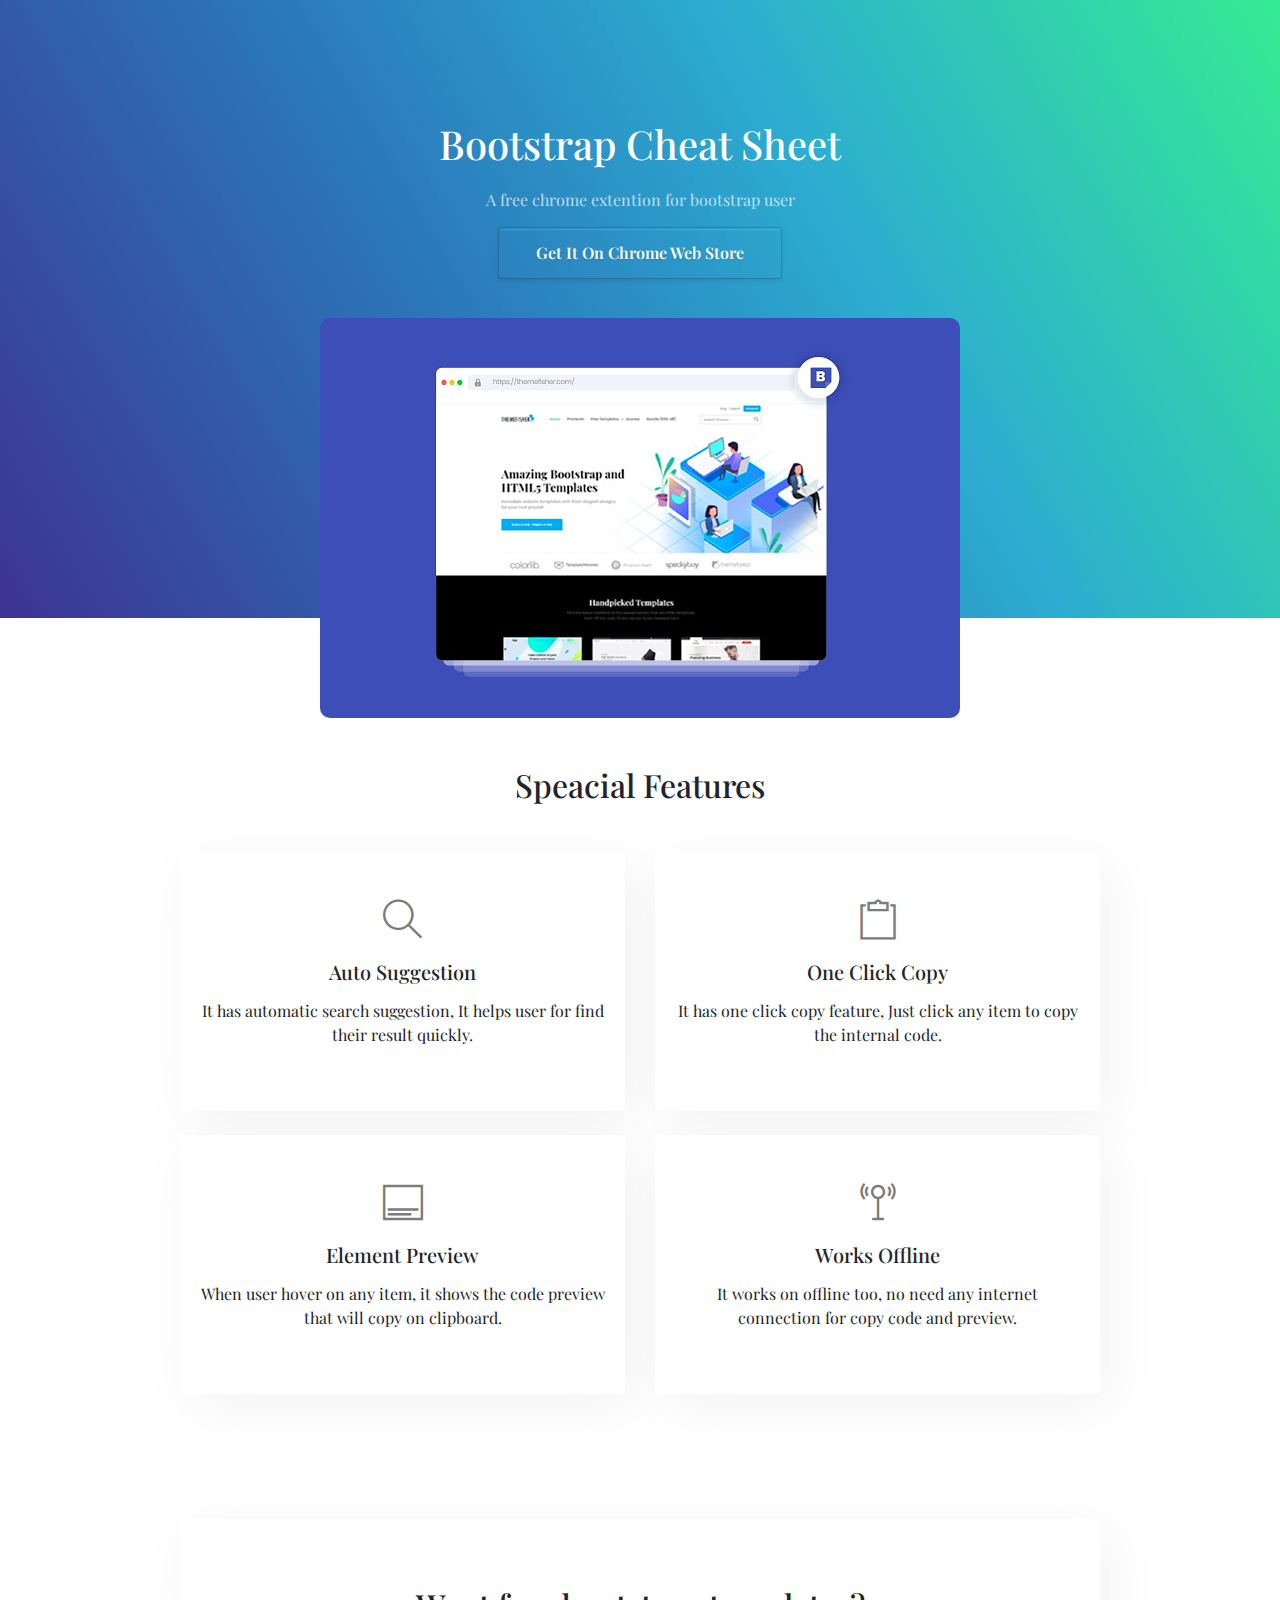
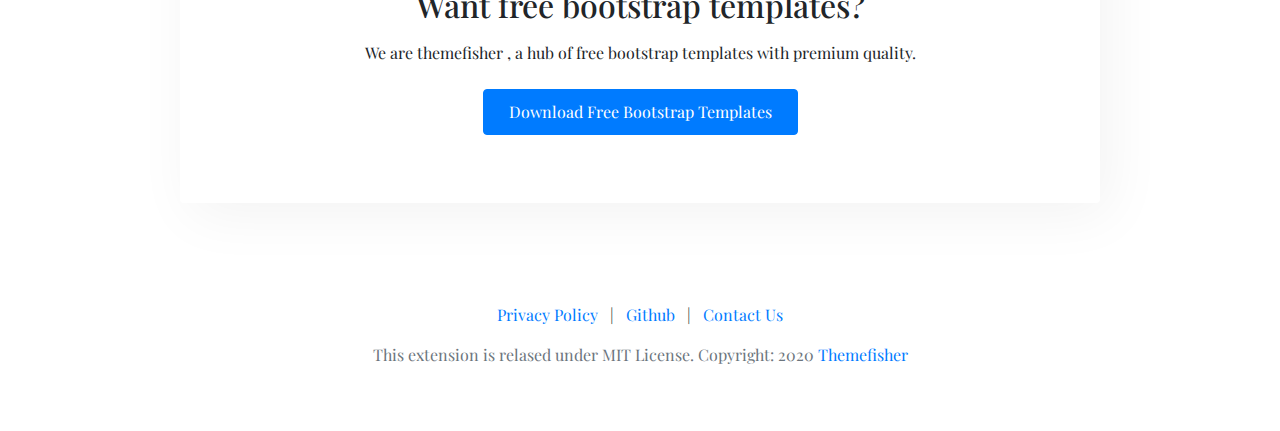
<file: index.html>
<!DOCTYPE html>
<html lang="en">

<head>
  <!-- TITLE OF SITE -->
  <title>Bootstrap CheatSheet</title>

  <!-- Meta -->
  <meta charset="utf-8">
  <meta name="description" content="bootstrap-cheatsheet" />
  <meta name="viewport" content="width=device-width, initial-scale=1, maximum-scale=1">

  <!-- FAV AND TOUCH ICONS   -->
  <link rel="icon" href="images/favicon.ico">
  <link rel="stylesheet" href="src/bootstrap/bootstrap.min.css">
  <link rel="stylesheet" href="src/themify-icons/themify-icons.css">
  <link rel="stylesheet" href="src/css/style.css">
</head>

<body>
  <header class="header text-center">
    <div class="container">
      <div class="row">
        <div class="col-12">
          <h1 class="title">Bootstrap Cheat Sheet</h1>
          <p>A free chrome extention for bootstrap user</p>
          <a target="_blank"
            href="https://chrome.google.com/webstore/detail/bootstrap-cheat-sheet/lanliecenanefppjlabfgnaahgmingdi"
            class="btn btn-transparent">Get It on chrome web store</a>
          <img class="thumb img-fluid" src="src/thumb.jpg" alt="">
          <!-- <iframe width="560" height="315" src="https://www.youtube.com/embed/F__Id3ke16E" frameborder="0"
            allow="accelerometer; autoplay; encrypted-media; gyroscope; picture-in-picture" allowfullscreen></iframe> -->
        </div>
      </div>
    </div>
  </header>

  <section class="section mt-5 pb-0">
    <div class="container">
      <div class="row">
        <div class="col-12 text-center">
          <h2 class="mb-5">Speacial Features</h2>
        </div>
        <div class="col-lg-10 mx-auto">
          <div class="row">

            <div class="col-sm-6 mb-4">
              <div class="card text-center">
                <div class="card-body py-5">
                  <i class="ti-search card-icon"></i>
                  <h4 class="card-title">Auto Suggestion</h4>
                  <p class="card-content">It has automatic search suggestion, It helps user for find their result
                    quickly.
                  </p>
                </div>
              </div>
            </div>
            <div class="col-sm-6 mb-4">
              <div class="card text-center">
                <div class="card-body py-5">
                  <i class="ti-clipboard card-icon"></i>
                  <h4 class="card-title">One Click Copy</h4>
                  <p class="card-content">It has one click copy feature, Just click any item to copy the internal code.
                  </p>
                </div>
              </div>
            </div>
            <div class="col-sm-6 mb-4">
              <div class="card text-center">
                <div class="card-body py-5">
                  <i class="ti-layout-media-overlay card-icon"></i>
                  <h4 class="card-title">Element Preview</h4>
                  <p class="card-content">When user hover on any item, it shows the code preview that will copy on
                    clipboard.
                  </p>
                </div>
              </div>
            </div>
            <div class="col-sm-6 mb-4">
              <div class="card text-center">
                <div class="card-body py-5">
                  <i class="ti-signal card-icon"></i>
                  <h4 class="card-title">Works Offline</h4>
                  <p class="card-content">It works on offline too, no need any internet connection for copy code and
                    preview.
                  </p>
                </div>
              </div>
            </div>
          </div>
        </div>
      </div>
    </div>
  </section>

  <section class="section text-center">
    <div class="container">
      <div class="row">
        <div class="col-lg-10 mx-auto">
          <div class="card py-5 px-md-5">
            <div class="card-body">
              <h2 class="mb-3">Want free bootstrap templates?</h2>
              <p class="mb-4">We are themefisher , a hub of free bootstrap templates with premium quality.</p>
              <a target="_blank" href="https://themefisher.com/free-bootstrap-templates"
                class="btn btn-primary">Download Free Bootstrap templates</a>
            </div>
          </div>
        </div>
      </div>
    </div>
  </section>

  <footer class="text-center pb-5">
    <div class="container">
      <ul class="list-inline">
        <li class="list-inline-item"><a href="privacy-policy.html">Privacy Policy</a></li>
        <li class="list-inline-item">|</li>
        <li class="list-inline-item"><a href="https://github.com/themefisher/bootstrap-cheatsheet-extension">Github</a></li>
        <li class="list-inline-item">|</li>
        <li class="list-inline-item"><a href="https://themefisher.com/contact/">Contact Us</a></li>
      </ul>
      <p class="text-muted">This extension is relased under MIT License. Copyright: 2020 <a
          href="https://themefisher.com">Themefisher</a>
      </p>
    </div>
  </footer>
</body>

</html>
</file>
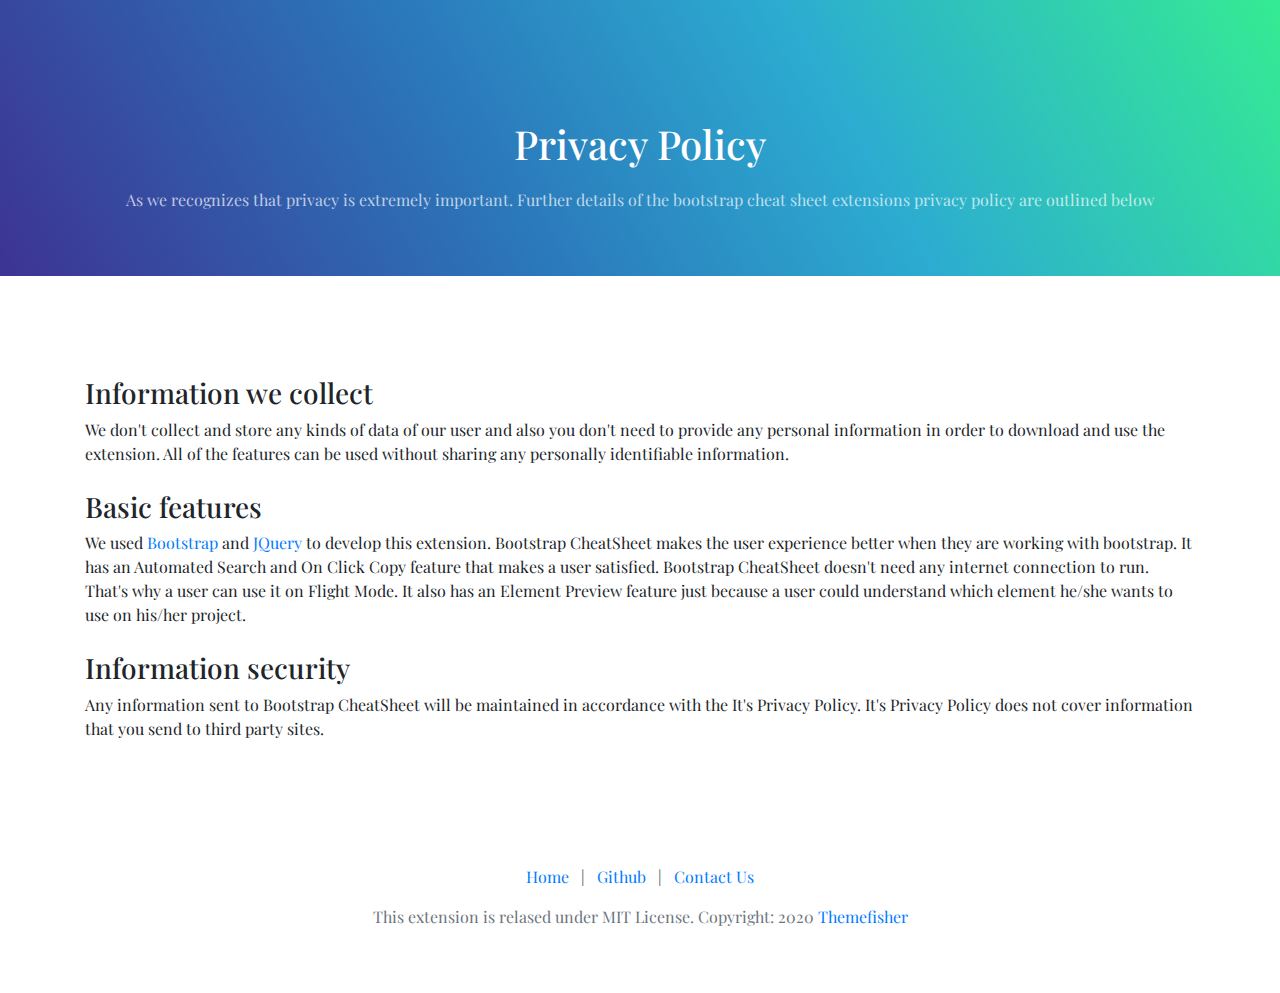
<file: privacy-policy.html>
<!DOCTYPE html>
<html lang="en">

<head>
  <!-- TITLE OF SITE -->
  <title>Bootstrap CheatSheet</title>

  <!-- Meta -->
  <meta charset="utf-8">
  <meta name="description" content="bootstrap-cheatsheet" />
  <meta name="viewport" content="width=device-width, initial-scale=1, maximum-scale=1">

  <!-- FAV AND TOUCH ICONS   -->
  <link rel="icon" href="images/favicon.ico">
  <link rel="stylesheet" href="src/bootstrap/bootstrap.min.css">
  <link rel="stylesheet" href="src/themify-icons/themify-icons.css">
  <link rel="stylesheet" href="src/css/style.css">
</head>

<body>
  <header class="header text-center pb-5">
    <div class="container">
      <div class="row">
        <div class="col-12">
          <h1 class="title">Privacy Policy</h1>
          <p>As we recognizes that privacy is extremely important. Further details of the bootstrap cheat sheet extensions privacy policy are outlined below</p>
        </div>
      </div>
    </div>
  </header>

  <section class="section">
    <div class="container">
      <div class="mb-4">
        <h3>Information we collect</h3>
        <p>We don't collect and store any kinds of data of our user and also you don't need to provide any personal information in order to download and use the extension. All of the features can be used without sharing any personally identifiable information.</p>
      </div>

      <div class="mb-4">
        <h3>Basic features</h3>
        <p>We used <a href="https://getbootstrap.com/">Bootstrap</a> and <a href="https://jquery.com/">JQuery</a> to develop this extension. Bootstrap CheatSheet makes the user experience better when they are working with bootstrap. It has an Automated Search and On Click Copy feature that makes a user satisfied. Bootstrap CheatSheet doesn't need any internet connection to run. That's why a user can use it on Flight Mode. It also has an Element Preview feature just because a user could understand which element he/she wants to use on his/her project.</p>
      </div>

      <div class="mb-4">
        <h3>Information security</h3>
        <p>Any information sent to Bootstrap CheatSheet will be maintained in accordance with the It's Privacy Policy. It's Privacy Policy does not cover information that you send to third party sites.</p>
      </div>
    </div>
  </section>

  <footer class="text-center pb-5">
    <div class="container">
      <ul class="list-inline">
        <li class="list-inline-item"><a href="index.html">Home</a></li>
        <li class="list-inline-item">|</li>
        <li class="list-inline-item"><a href="https://github.com/themefisher/bootstrap-cheatsheet-extension">Github</a>
        </li>
        <li class="list-inline-item">|</li>
        <li class="list-inline-item"><a href="https://themefisher.com/contact/">Contact Us</a></li>
      </ul>
      <p class="text-muted">This extension is relased under MIT License. Copyright: 2020 <a
          href="https://themefisher.com">Themefisher</a>
      </p>
    </div>
  </footer>
</body>

</html>
</file>
<file: src/themify-icons/themify-icons.css>
@font-face{font-family:themify;src:url(fonts/themify.eot?-fvbane);src:url(fonts/themify.eot?#iefix-fvbane) format('embedded-opentype'),url(fonts/themify.woff?-fvbane) format('woff'),url(fonts/themify.ttf?-fvbane) format('truetype'),url(fonts/themify.svg?-fvbane#themify) format('svg');font-weight:400;font-style:normal}[class*=" ti-"],[class^=ti-]{font-family:themify;speak:none;font-style:normal;font-weight:400;font-variant:normal;text-transform:none;line-height:1;-webkit-font-smoothing:antialiased;-moz-osx-font-smoothing:grayscale}.ti-wand:before{content:"\e600"}.ti-volume:before{content:"\e601"}.ti-user:before{content:"\e602"}.ti-unlock:before{content:"\e603"}.ti-unlink:before{content:"\e604"}.ti-trash:before{content:"\e605"}.ti-thought:before{content:"\e606"}.ti-target:before{content:"\e607"}.ti-tag:before{content:"\e608"}.ti-tablet:before{content:"\e609"}.ti-star:before{content:"\e60a"}.ti-spray:before{content:"\e60b"}.ti-signal:before{content:"\e60c"}.ti-shopping-cart:before{content:"\e60d"}.ti-shopping-cart-full:before{content:"\e60e"}.ti-settings:before{content:"\e60f"}.ti-search:before{content:"\e610"}.ti-zoom-in:before{content:"\e611"}.ti-zoom-out:before{content:"\e612"}.ti-cut:before{content:"\e613"}.ti-ruler:before{content:"\e614"}.ti-ruler-pencil:before{content:"\e615"}.ti-ruler-alt:before{content:"\e616"}.ti-bookmark:before{content:"\e617"}.ti-bookmark-alt:before{content:"\e618"}.ti-reload:before{content:"\e619"}.ti-plus:before{content:"\e61a"}.ti-pin:before{content:"\e61b"}.ti-pencil:before{content:"\e61c"}.ti-pencil-alt:before{content:"\e61d"}.ti-paint-roller:before{content:"\e61e"}.ti-paint-bucket:before{content:"\e61f"}.ti-na:before{content:"\e620"}.ti-mobile:before{content:"\e621"}.ti-minus:before{content:"\e622"}.ti-medall:before{content:"\e623"}.ti-medall-alt:before{content:"\e624"}.ti-marker:before{content:"\e625"}.ti-marker-alt:before{content:"\e626"}.ti-arrow-up:before{content:"\e627"}.ti-arrow-right:before{content:"\e628"}.ti-arrow-left:before{content:"\e629"}.ti-arrow-down:before{content:"\e62a"}.ti-lock:before{content:"\e62b"}.ti-location-arrow:before{content:"\e62c"}.ti-link:before{content:"\e62d"}.ti-layout:before{content:"\e62e"}.ti-layers:before{content:"\e62f"}.ti-layers-alt:before{content:"\e630"}.ti-key:before{content:"\e631"}.ti-import:before{content:"\e632"}.ti-image:before{content:"\e633"}.ti-heart:before{content:"\e634"}.ti-heart-broken:before{content:"\e635"}.ti-hand-stop:before{content:"\e636"}.ti-hand-open:before{content:"\e637"}.ti-hand-drag:before{content:"\e638"}.ti-folder:before{content:"\e639"}.ti-flag:before{content:"\e63a"}.ti-flag-alt:before{content:"\e63b"}.ti-flag-alt-2:before{content:"\e63c"}.ti-eye:before{content:"\e63d"}.ti-export:before{content:"\e63e"}.ti-exchange-vertical:before{content:"\e63f"}.ti-desktop:before{content:"\e640"}.ti-cup:before{content:"\e641"}.ti-crown:before{content:"\e642"}.ti-comments:before{content:"\e643"}.ti-comment:before{content:"\e644"}.ti-comment-alt:before{content:"\e645"}.ti-close:before{content:"\e646"}.ti-clip:before{content:"\e647"}.ti-angle-up:before{content:"\e648"}.ti-angle-right:before{content:"\e649"}.ti-angle-left:before{content:"\e64a"}.ti-angle-down:before{content:"\e64b"}.ti-check:before{content:"\e64c"}.ti-check-box:before{content:"\e64d"}.ti-camera:before{content:"\e64e"}.ti-announcement:before{content:"\e64f"}.ti-brush:before{content:"\e650"}.ti-briefcase:before{content:"\e651"}.ti-bolt:before{content:"\e652"}.ti-bolt-alt:before{content:"\e653"}.ti-blackboard:before{content:"\e654"}.ti-bag:before{content:"\e655"}.ti-move:before{content:"\e656"}.ti-arrows-vertical:before{content:"\e657"}.ti-arrows-horizontal:before{content:"\e658"}.ti-fullscreen:before{content:"\e659"}.ti-arrow-top-right:before{content:"\e65a"}.ti-arrow-top-left:before{content:"\e65b"}.ti-arrow-circle-up:before{content:"\e65c"}.ti-arrow-circle-right:before{content:"\e65d"}.ti-arrow-circle-left:before{content:"\e65e"}.ti-arrow-circle-down:before{content:"\e65f"}.ti-angle-double-up:before{content:"\e660"}.ti-angle-double-right:before{content:"\e661"}.ti-angle-double-left:before{content:"\e662"}.ti-angle-double-down:before{content:"\e663"}.ti-zip:before{content:"\e664"}.ti-world:before{content:"\e665"}.ti-wheelchair:before{content:"\e666"}.ti-view-list:before{content:"\e667"}.ti-view-list-alt:before{content:"\e668"}.ti-view-grid:before{content:"\e669"}.ti-uppercase:before{content:"\e66a"}.ti-upload:before{content:"\e66b"}.ti-underline:before{content:"\e66c"}.ti-truck:before{content:"\e66d"}.ti-timer:before{content:"\e66e"}.ti-ticket:before{content:"\e66f"}.ti-thumb-up:before{content:"\e670"}.ti-thumb-down:before{content:"\e671"}.ti-text:before{content:"\e672"}.ti-stats-up:before{content:"\e673"}.ti-stats-down:before{content:"\e674"}.ti-split-v:before{content:"\e675"}.ti-split-h:before{content:"\e676"}.ti-smallcap:before{content:"\e677"}.ti-shine:before{content:"\e678"}.ti-shift-right:before{content:"\e679"}.ti-shift-left:before{content:"\e67a"}.ti-shield:before{content:"\e67b"}.ti-notepad:before{content:"\e67c"}.ti-server:before{content:"\e67d"}.ti-quote-right:before{content:"\e67e"}.ti-quote-left:before{content:"\e67f"}.ti-pulse:before{content:"\e680"}.ti-printer:before{content:"\e681"}.ti-power-off:before{content:"\e682"}.ti-plug:before{content:"\e683"}.ti-pie-chart:before{content:"\e684"}.ti-paragraph:before{content:"\e685"}.ti-panel:before{content:"\e686"}.ti-package:before{content:"\e687"}.ti-music:before{content:"\e688"}.ti-music-alt:before{content:"\e689"}.ti-mouse:before{content:"\e68a"}.ti-mouse-alt:before{content:"\e68b"}.ti-money:before{content:"\e68c"}.ti-microphone:before{content:"\e68d"}.ti-menu:before{content:"\e68e"}.ti-menu-alt:before{content:"\e68f"}.ti-map:before{content:"\e690"}.ti-map-alt:before{content:"\e691"}.ti-loop:before{content:"\e692"}.ti-location-pin:before{content:"\e693"}.ti-list:before{content:"\e694"}.ti-light-bulb:before{content:"\e695"}.ti-Italic:before{content:"\e696"}.ti-info:before{content:"\e697"}.ti-infinite:before{content:"\e698"}.ti-id-badge:before{content:"\e699"}.ti-hummer:before{content:"\e69a"}.ti-home:before{content:"\e69b"}.ti-help:before{content:"\e69c"}.ti-headphone:before{content:"\e69d"}.ti-harddrives:before{content:"\e69e"}.ti-harddrive:before{content:"\e69f"}.ti-gift:before{content:"\e6a0"}.ti-game:before{content:"\e6a1"}.ti-filter:before{content:"\e6a2"}.ti-files:before{content:"\e6a3"}.ti-file:before{content:"\e6a4"}.ti-eraser:before{content:"\e6a5"}.ti-envelope:before{content:"\e6a6"}.ti-download:before{content:"\e6a7"}.ti-direction:before{content:"\e6a8"}.ti-direction-alt:before{content:"\e6a9"}.ti-dashboard:before{content:"\e6aa"}.ti-control-stop:before{content:"\e6ab"}.ti-control-shuffle:before{content:"\e6ac"}.ti-control-play:before{content:"\e6ad"}.ti-control-pause:before{content:"\e6ae"}.ti-control-forward:before{content:"\e6af"}.ti-control-backward:before{content:"\e6b0"}.ti-cloud:before{content:"\e6b1"}.ti-cloud-up:before{content:"\e6b2"}.ti-cloud-down:before{content:"\e6b3"}.ti-clipboard:before{content:"\e6b4"}.ti-car:before{content:"\e6b5"}.ti-calendar:before{content:"\e6b6"}.ti-book:before{content:"\e6b7"}.ti-bell:before{content:"\e6b8"}.ti-basketball:before{content:"\e6b9"}.ti-bar-chart:before{content:"\e6ba"}.ti-bar-chart-alt:before{content:"\e6bb"}.ti-back-right:before{content:"\e6bc"}.ti-back-left:before{content:"\e6bd"}.ti-arrows-corner:before{content:"\e6be"}.ti-archive:before{content:"\e6bf"}.ti-anchor:before{content:"\e6c0"}.ti-align-right:before{content:"\e6c1"}.ti-align-left:before{content:"\e6c2"}.ti-align-justify:before{content:"\e6c3"}.ti-align-center:before{content:"\e6c4"}.ti-alert:before{content:"\e6c5"}.ti-alarm-clock:before{content:"\e6c6"}.ti-agenda:before{content:"\e6c7"}.ti-write:before{content:"\e6c8"}.ti-window:before{content:"\e6c9"}.ti-widgetized:before{content:"\e6ca"}.ti-widget:before{content:"\e6cb"}.ti-widget-alt:before{content:"\e6cc"}.ti-wallet:before{content:"\e6cd"}.ti-video-clapper:before{content:"\e6ce"}.ti-video-camera:before{content:"\e6cf"}.ti-vector:before{content:"\e6d0"}.ti-themify-logo:before{content:"\e6d1"}.ti-themify-favicon:before{content:"\e6d2"}.ti-themify-favicon-alt:before{content:"\e6d3"}.ti-support:before{content:"\e6d4"}.ti-stamp:before{content:"\e6d5"}.ti-split-v-alt:before{content:"\e6d6"}.ti-slice:before{content:"\e6d7"}.ti-shortcode:before{content:"\e6d8"}.ti-shift-right-alt:before{content:"\e6d9"}.ti-shift-left-alt:before{content:"\e6da"}.ti-ruler-alt-2:before{content:"\e6db"}.ti-receipt:before{content:"\e6dc"}.ti-pin2:before{content:"\e6dd"}.ti-pin-alt:before{content:"\e6de"}.ti-pencil-alt2:before{content:"\e6df"}.ti-palette:before{content:"\e6e0"}.ti-more:before{content:"\e6e1"}.ti-more-alt:before{content:"\e6e2"}.ti-microphone-alt:before{content:"\e6e3"}.ti-magnet:before{content:"\e6e4"}.ti-line-double:before{content:"\e6e5"}.ti-line-dotted:before{content:"\e6e6"}.ti-line-dashed:before{content:"\e6e7"}.ti-layout-width-full:before{content:"\e6e8"}.ti-layout-width-default:before{content:"\e6e9"}.ti-layout-width-default-alt:before{content:"\e6ea"}.ti-layout-tab:before{content:"\e6eb"}.ti-layout-tab-window:before{content:"\e6ec"}.ti-layout-tab-v:before{content:"\e6ed"}.ti-layout-tab-min:before{content:"\e6ee"}.ti-layout-slider:before{content:"\e6ef"}.ti-layout-slider-alt:before{content:"\e6f0"}.ti-layout-sidebar-right:before{content:"\e6f1"}.ti-layout-sidebar-none:before{content:"\e6f2"}.ti-layout-sidebar-left:before{content:"\e6f3"}.ti-layout-placeholder:before{content:"\e6f4"}.ti-layout-menu:before{content:"\e6f5"}.ti-layout-menu-v:before{content:"\e6f6"}.ti-layout-menu-separated:before{content:"\e6f7"}.ti-layout-menu-full:before{content:"\e6f8"}.ti-layout-media-right-alt:before{content:"\e6f9"}.ti-layout-media-right:before{content:"\e6fa"}.ti-layout-media-overlay:before{content:"\e6fb"}.ti-layout-media-overlay-alt:before{content:"\e6fc"}.ti-layout-media-overlay-alt-2:before{content:"\e6fd"}.ti-layout-media-left-alt:before{content:"\e6fe"}.ti-layout-media-left:before{content:"\e6ff"}.ti-layout-media-center-alt:before{content:"\e700"}.ti-layout-media-center:before{content:"\e701"}.ti-layout-list-thumb:before{content:"\e702"}.ti-layout-list-thumb-alt:before{content:"\e703"}.ti-layout-list-post:before{content:"\e704"}.ti-layout-list-large-image:before{content:"\e705"}.ti-layout-line-solid:before{content:"\e706"}.ti-layout-grid4:before{content:"\e707"}.ti-layout-grid3:before{content:"\e708"}.ti-layout-grid2:before{content:"\e709"}.ti-layout-grid2-thumb:before{content:"\e70a"}.ti-layout-cta-right:before{content:"\e70b"}.ti-layout-cta-left:before{content:"\e70c"}.ti-layout-cta-center:before{content:"\e70d"}.ti-layout-cta-btn-right:before{content:"\e70e"}.ti-layout-cta-btn-left:before{content:"\e70f"}.ti-layout-column4:before{content:"\e710"}.ti-layout-column3:before{content:"\e711"}.ti-layout-column2:before{content:"\e712"}.ti-layout-accordion-separated:before{content:"\e713"}.ti-layout-accordion-merged:before{content:"\e714"}.ti-layout-accordion-list:before{content:"\e715"}.ti-ink-pen:before{content:"\e716"}.ti-info-alt:before{content:"\e717"}.ti-help-alt:before{content:"\e718"}.ti-headphone-alt:before{content:"\e719"}.ti-hand-point-up:before{content:"\e71a"}.ti-hand-point-right:before{content:"\e71b"}.ti-hand-point-left:before{content:"\e71c"}.ti-hand-point-down:before{content:"\e71d"}.ti-gallery:before{content:"\e71e"}.ti-face-smile:before{content:"\e71f"}.ti-face-sad:before{content:"\e720"}.ti-credit-card:before{content:"\e721"}.ti-control-skip-forward:before{content:"\e722"}.ti-control-skip-backward:before{content:"\e723"}.ti-control-record:before{content:"\e724"}.ti-control-eject:before{content:"\e725"}.ti-comments-smiley:before{content:"\e726"}.ti-brush-alt:before{content:"\e727"}.ti-youtube:before{content:"\e728"}.ti-vimeo:before{content:"\e729"}.ti-twitter:before{content:"\e72a"}.ti-time:before{content:"\e72b"}.ti-tumblr:before{content:"\e72c"}.ti-skype:before{content:"\e72d"}.ti-share:before{content:"\e72e"}.ti-share-alt:before{content:"\e72f"}.ti-rocket:before{content:"\e730"}.ti-pinterest:before{content:"\e731"}.ti-new-window:before{content:"\e732"}.ti-microsoft:before{content:"\e733"}.ti-list-ol:before{content:"\e734"}.ti-linkedin:before{content:"\e735"}.ti-layout-sidebar-2:before{content:"\e736"}.ti-layout-grid4-alt:before{content:"\e737"}.ti-layout-grid3-alt:before{content:"\e738"}.ti-layout-grid2-alt:before{content:"\e739"}.ti-layout-column4-alt:before{content:"\e73a"}.ti-layout-column3-alt:before{content:"\e73b"}.ti-layout-column2-alt:before{content:"\e73c"}.ti-instagram:before{content:"\e73d"}.ti-google:before{content:"\e73e"}.ti-github:before{content:"\e73f"}.ti-flickr:before{content:"\e740"}.ti-facebook:before{content:"\e741"}.ti-dropbox:before{content:"\e742"}.ti-dribbble:before{content:"\e743"}.ti-apple:before{content:"\e744"}.ti-android:before{content:"\e745"}.ti-save:before{content:"\e746"}.ti-save-alt:before{content:"\e747"}.ti-yahoo:before{content:"\e748"}.ti-wordpress:before{content:"\e749"}.ti-vimeo-alt:before{content:"\e74a"}.ti-twitter-alt:before{content:"\e74b"}.ti-tumblr-alt:before{content:"\e74c"}.ti-trello:before{content:"\e74d"}.ti-stack-overflow:before{content:"\e74e"}.ti-soundcloud:before{content:"\e74f"}.ti-sharethis:before{content:"\e750"}.ti-sharethis-alt:before{content:"\e751"}.ti-reddit:before{content:"\e752"}.ti-pinterest-alt:before{content:"\e753"}.ti-microsoft-alt:before{content:"\e754"}.ti-linux:before{content:"\e755"}.ti-jsfiddle:before{content:"\e756"}.ti-joomla:before{content:"\e757"}.ti-html5:before{content:"\e758"}.ti-flickr-alt:before{content:"\e759"}.ti-email:before{content:"\e75a"}.ti-drupal:before{content:"\e75b"}.ti-dropbox-alt:before{content:"\e75c"}.ti-css3:before{content:"\e75d"}.ti-rss:before{content:"\e75e"}.ti-rss-alt:before{content:"\e75f"}
</file>
<file: src/css/style.css>
@import url('https://fonts.googleapis.com/css?family=Playfair+Display:400,500&display=swap');

*{
  font-family: 'Playfair Display', serif;
}

.btn {
  cursor: pointer;
  padding: 10px 25px;
  text-transform: capitalize;
}

.btn-transparent {
  background: transparent;
  color: #fff;
  font-size: 16px;
  padding: 12px 36px;
  font-weight: 600;
  box-shadow: inset 0px 1px 1px rgba(255, 255, 255, 0.16), 0px 0px 0px 1px rgba(0, 0, 0, 0.12), 0px 2px 5px 0px rgba(0, 0, 0, 0.12);
  text-shadow: 0px 1px 2px rgba(0, 0, 0, 0.14);
  -webkit-transition: all 0.4s ease-out;
  -moz-transition: all 0.4s ease-out;
  -o-transition: all 0.4s ease-out;
  -ms-transition: all 0.4s ease-out;
  transition: all 0.4s ease-out;
  border-radius: 3px;
}

.btn-transparent:hover {
  color: #fff;
}

.header {
  padding-top: 120px;
  background: linear-gradient(60deg, #3d3393 0%, #2b76b9 37%, #2cacd1 65%, #35eb93 100%);
}

.header .title {
  color: #fff;
  margin-bottom: 20px;
}

.header p {
  color: rgba(255, 255, 255, .7);
}

iframe {
  margin: 40px auto -100px;
  border-radius: 10px;
  display: block;
}

.thumb{
  margin: 40px auto -100px;
  border-radius: 10px;
  display: block;
}

.section {
  padding: 100px 0;
}

.card-icon {
  font-size: 40px;
  color: rgba(88, 88, 88, 0.8);
  margin-bottom: 20px;
  display: inline-block;
}

.card-title {
  font-size: 20px;
  margin-bottom: 15px;
}

.card {
  border: 0;
  box-shadow: 010px 12px 57px 0px rgba(0, 0, 0, 0.05);
}
</file>
